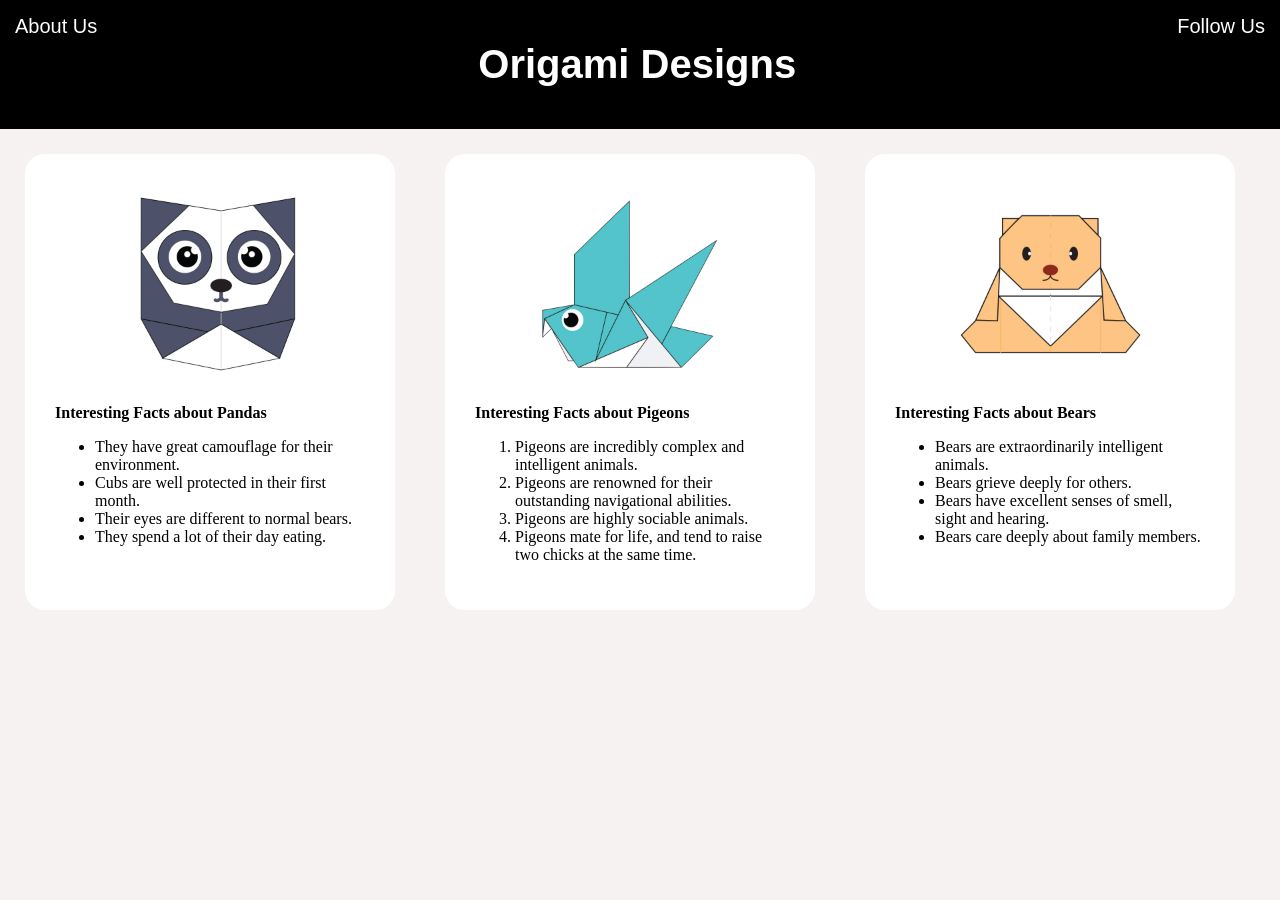
<file: index.html>
<!DOCTYPE html>
<html>
    <head>
        <title> Origami Designs </title>
        <link rel="stylesheet" href="style.css">
    </head>
    <body>
        <div class = "menu">
            <a href="about.html"> About Us </a>
            <h1> Origami Designs </h1>
            <a href="followus.html"> Follow Us</a>
        </div>
        <div class = "content">
            <div class = "origami">
                <center>
                    <a href="http://origami.me/panda/" target = "_blank"> <img src="panda.png" height = "200px"></a>
                </center>
                <p><strong>Interesting Facts about Pandas</strong></p>
                <ul>
                    <li>They have great camouflage for their environment.</li>
                    <li>Cubs are well protected in their first month.</li>
                    <li>Their eyes are different to normal bears.</li>
                    <li>They spend a lot of their day eating.</li>
                </ul>
            </div>

            <div class = "origami">
                <center>
                    <a href="http://origami.me/pigeon/" target = "_blank"><img src="pigeon.png" height = "200px"></a>
                </center>
                <p><strong>Interesting Facts about Pigeons</strong></p>
                <ol>
                    <li>Pigeons are incredibly complex and intelligent animals. </li>
                    <li>Pigeons are renowned for their outstanding navigational abilities. </li>
                    <li>Pigeons are highly sociable animals. </li>
                    <li>Pigeons mate for life, and tend to raise two chicks at the same time. </li>
                </ol>
            </div>

            <div class = "origami">
                <center>
                    <a href="http://origami.me/teddy-bear/" target = "_blank"> <img src="teddy.png" height = "200px"></a>
                </center>
                <p><strong>Interesting Facts about Bears</strong></p>
                <ul>
                    <li>Bears are extraordinarily intelligent animals.</li>
                    <li>Bears grieve deeply for others.</li>
                    <li>Bears have excellent senses of smell, sight and hearing.</li>
                    <li>Bears care deeply about family members.</li>
                </ul>
            </div>
        </div>
    </body>
</html>
</file>
<file: style.css>
.menu{
    display: flex;
    justify-content: space-between;
    background-color: #000000;
    padding: 15px;
    font-size: 20px;
    font-family: sans-serif;
    font-weight: 400;
    color: #ffffff
}

body{
    margin: 0px;
    background-color: #f7f2f2;

}

.grid img{
    border: 2px solid #000000;
    border-radius: 50px;
}

.origami {
    border-radius: 20px;
    background-color: #ffffff;
    padding: 30px;
    margin: 25px;
    width: 310px;
    font-family: fantasy;
}

a:link {
    color: white;
    text-decoration: none;
}
a:visited {
    color: white;
    text-decoration: none;
}

a:hover {
    color: #808080;
    text-decoration: none;
}

.content {
    display: flex;
}
</file>
